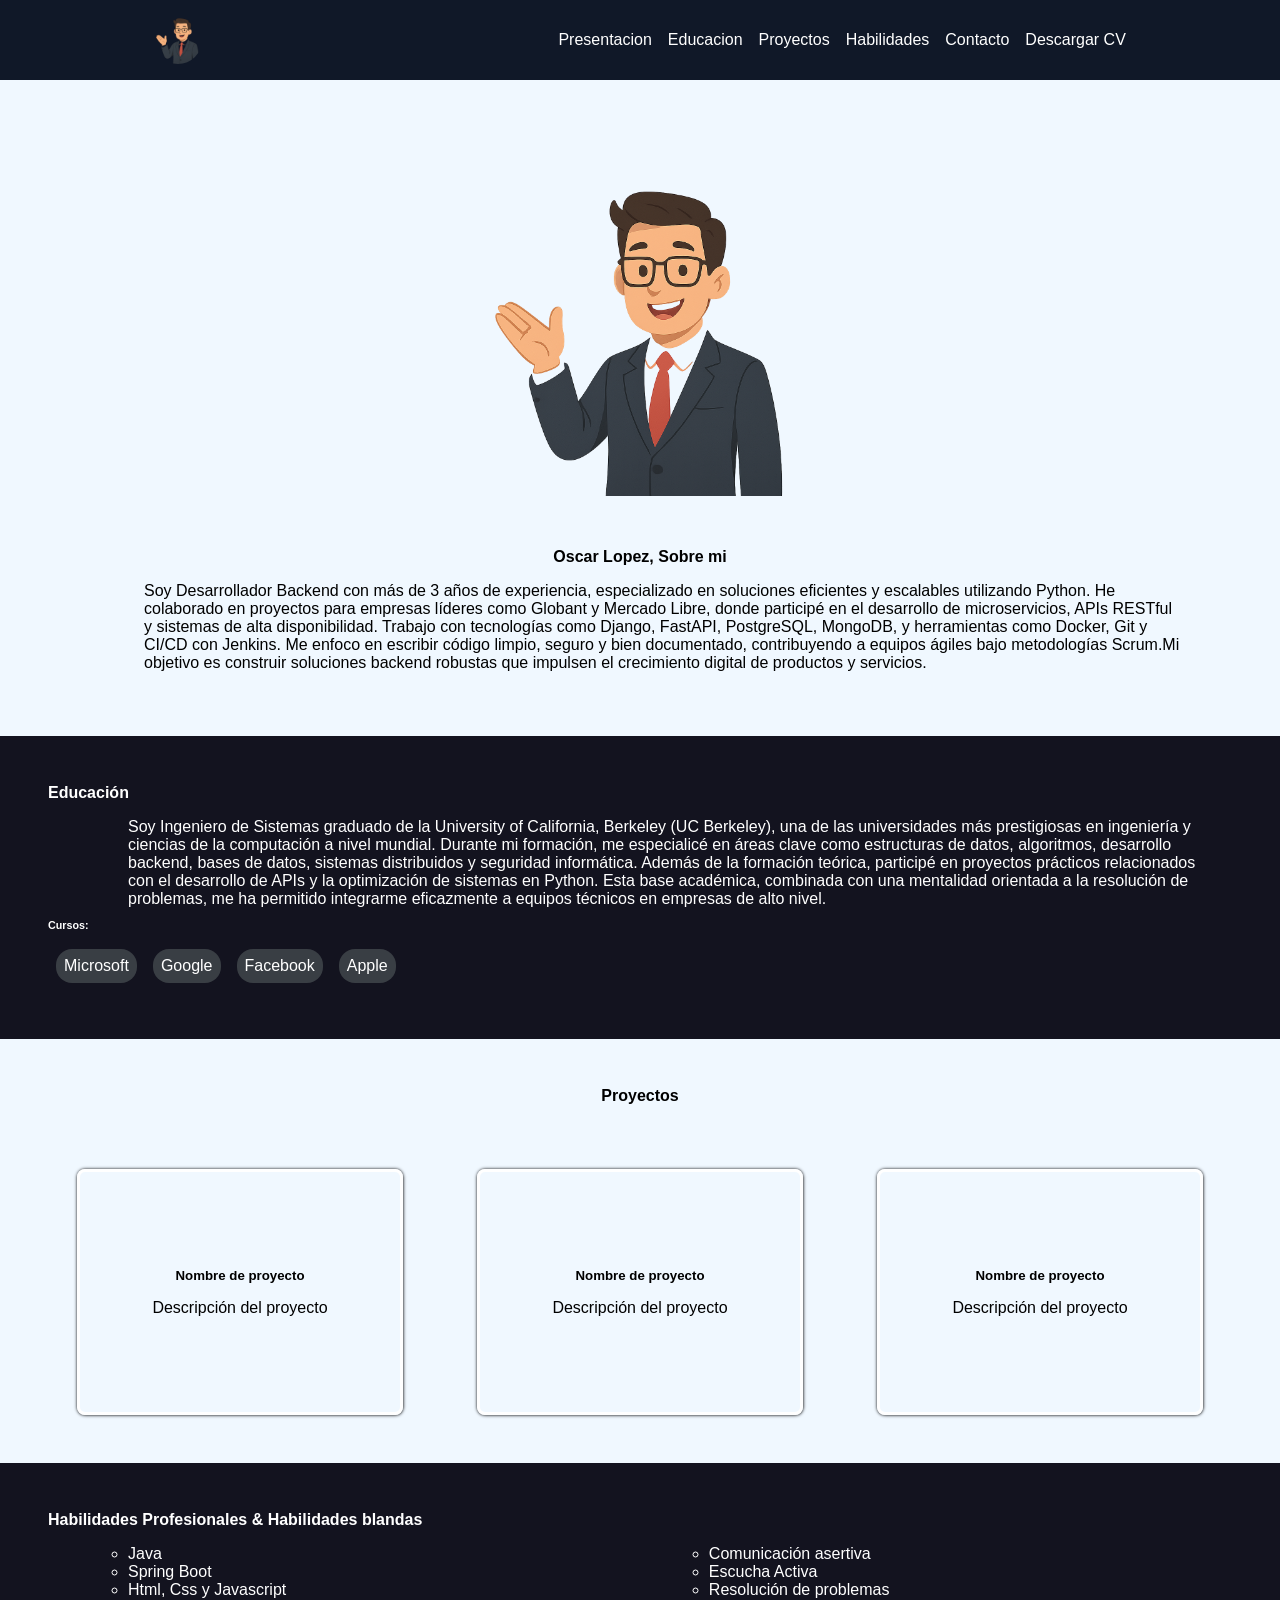
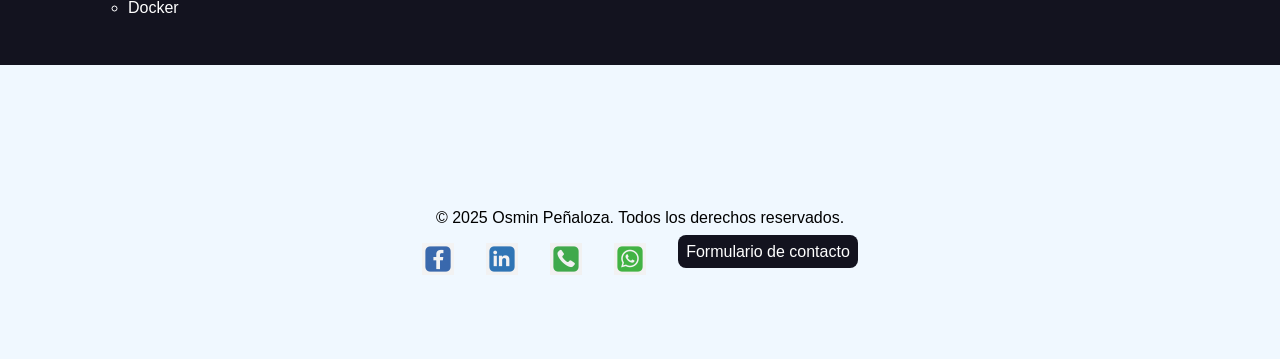
<file: index.html>
<!DOCTYPE html>
<html lang="en">
<head>
    <meta charset="UTF-8">
    <meta name="viewport" content="width=device-width, initial-scale=1.0">
    <title>Person</title>
    <link rel="stylesheet" href="index.css"/>
</head>
<body translate="yes">
    <header id="header-items-1">
        <img src="icono.png" alt="icon"/>
        <nav id="header-nav">
            <div class="menu-toggle" id="menu-toggle">
                ☰
            </div>
            <ol id="header-ol">
                <li><a class="header-a" href="#items-1">Presentacion</a></li:>
                <li><a class="header-a" href="#items-2">Educacion</a></li:>
                <li><a class="header-a" href="#items-3">Proyectos</a></li:>
                <li><a class="header-a" href="#items-4">Habilidades</a></li:>
                <li><a class="header-a" href="#contacto">Contacto</a></li:>
                <li><a class="header-a" href="" download="">Descargar CV</a></li>
            </ol>
        </nav>
    </header>
    <section id="container">
        <section id="items-1">
            <div id="foto">
                <img src="icono.png" alt="" />
            </div>
            <div id="items-1-div-1">
                <h4>Oscar Lopez, Sobre mi</h4>
                <p class="itmes-1-2-div-1-2-p">
                    Soy Desarrollador Backend con más de 3 años de experiencia, especializado en soluciones eficientes
                    y escalables utilizando Python. He colaborado en proyectos para empresas líderes como Globant y Mercado
                    Libre, donde participé en el desarrollo de microservicios, APIs RESTful y sistemas de alta disponibilidad.
                    Trabajo con tecnologías como Django, FastAPI, PostgreSQL, MongoDB, y herramientas como Docker, Git y CI/CD 
                    con Jenkins. Me enfoco en escribir código limpio, seguro y bien documentado, contribuyendo a equipos ágiles 
                    bajo metodologías Scrum.Mi objetivo es construir soluciones backend robustas que impulsen el crecimiento digital 
                    de productos y servicios.
                </p>   
            </div>
        </section>
        <section id="items-2">
            <div id="items-2-div-2">
                <h4>Educación</h4>
                <p class="itmes-1-2-div-1-2-p">
                    Soy Ingeniero de Sistemas graduado de la University of California, Berkeley (UC Berkeley), una de 
                    las universidades más prestigiosas en ingeniería y ciencias de la computación a nivel mundial. 
                    Durante mi formación, me especialicé en áreas clave como estructuras de datos, algoritmos, 
                    desarrollo backend, bases de datos, sistemas distribuidos y seguridad informática. 
                    Además de la formación teórica, participé en proyectos prácticos relacionados con el desarrollo
                    de APIs y la optimización de sistemas en Python. Esta base académica, combinada con una mentalidad 
                    orientada a la resolución de problemas, me ha permitido integrarme eficazmente a equipos técnicos en 
                    empresas de alto nivel.
                </p>
                <h6>Cursos:</h6>
                <ul>
                    <li>Microsoft</li>
                    <li>Google</li>
                    <li>Facebook</li>
                    <li>Apple</li>
                </ul> 
            </div>
        </section>
        <section id="items-3">
            <h4>Proyectos</h4>
            <section id="items-3-section">
                <a class="items-3-a" href="">
                    <div class="items-3-div">
                        <h5>Nombre de proyecto</h5>
                        <p>Descripción del proyecto</p>
                    </div>
                </a>
                <a class="items-3-a" href="">
                    <div class="items-3-div">
                        <h5>Nombre de proyecto</h5>
                        <p>Descripción del proyecto</p>
                    </div>
                </a>
                <a class="items-3-a" href="">
                    <div class="items-3-div">
                        <h5>Nombre de proyecto</h5>
                        <p>Descripción del proyecto</p>
                    </div>
                </a>
            </section>
        </section>
        <section id="items-4">
            <h4 id="items-4-h4">Habilidades Profesionales & Habilidades blandas</h4>
            <div id="items-4-div">
                <ol class="items-4-ol">
                    <li>Java</li>
                    <li>Spring Boot</li>
                    <li>Html, Css y Javascript</li>
                    <li>Docker</li>
                </ol>
                <ol class="items-4-ol">
                    <li>Comunicación asertiva</li>
                    <li>Escucha Activa</li>
                    <li>Resolución de problemas</li>
                </ol>
            </div>
        </section>
    </section>
    <footer id="contacto">
        <div>
            <p>&copy; 2025 Osmin Peñaloza. Todos los derechos reservados.</p>
        </div>
        <ol>
            <li><a href=""><img class="footer-image" src="icono-facebook.png"/></a></li>
            <li><a href=""><img class="footer-image" src="icono-linkendln.png"/></a></li>
            <li><a href=""><img class="footer-image" src="icono-telefono.png" /></a></li>
            <li><a href=""><img class="footer-image" src="icono-whatsapp.png" /></a></li>
            <li><a id="formulario" href="formulario.html">Formulario de contacto</a></li>
        </ol>
    </footer>
    <script src="javascript.js"></script>
</body>
</html>
</file>
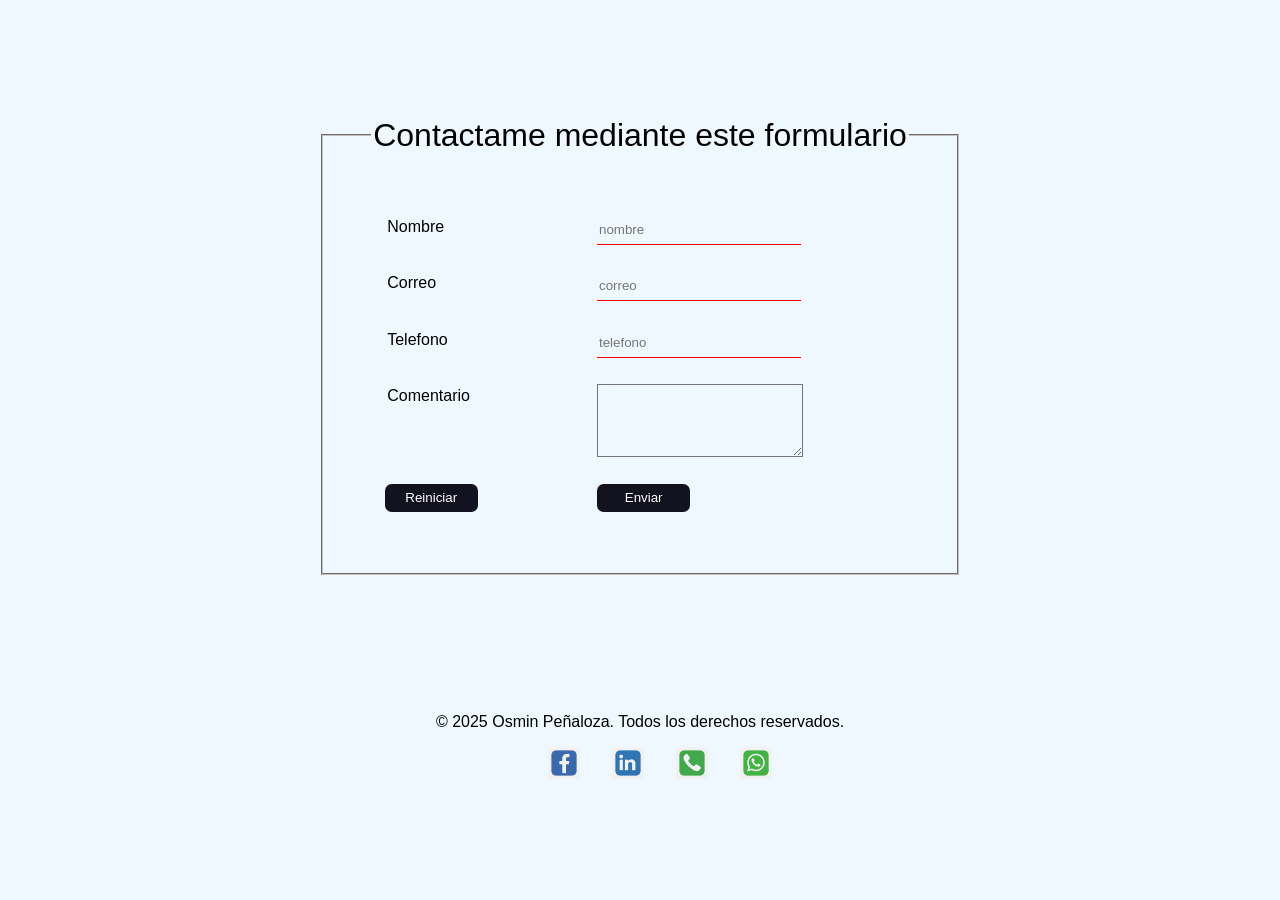
<file: formulario.html>
<!DOCTYPE html>
<html lang="en">
<head>
    <meta charset="UTF-8">
    <meta name="viewport" content="width=device-width, initial-scale=1.0">
    <title>Formulario</title>
    <link rel="stylesheet" href="formulario.css">
</head>
<body translate="yes">
    <section id="container">
        <form action="">
            <fieldset>
                <legend>Contactame mediante este formulario</legend>
                <label for="name">Nombre </label><input type="text" id="name" placeholder="nombre" required/>
                <label for="email">Correo</label><input type="email" id="email" placeholder="correo" required/>
                <label for="tel">Telefono</label><input type="tel" id="tel" placeholder="telefono" required/>
                <label for="text">Comentario</label><textarea name="" id="text"></textarea>
                <button type="reset">Reiniciar</button>
                <button type="submit">Enviar</button>
            </fieldset>
        </form>
    </section>
    <footer id="contacto">
        <div>
            <p>&copy; 2025 Osmin Peñaloza. Todos los derechos reservados.</p>
        </div>
        <ol>
            <li><a href=""><img class="footer-image" src="icono-facebook.png"/></a></li>
            <li><a href=""><img class="footer-image" src="icono-linkendln.png"/></a></li>
            <li><a href=""><img class="footer-image" src="icono-telefono.png" /></a></li>
            <li><a href=""><img class="footer-image" src="icono-whatsapp.png" /></a></li>
        </ol>
    </footer>
    <script src="formulario.css"></script>
</body>
</html>
</file>
<file: index.css>
*{
    margin: 0em;
    padding:0em;
    font-family: 'Segoe UI', sans-serif;
}

body{
    height: 100vh;
    width: 100%;
    background-color:aliceblue;
    font-size: 1em;
    display:grid;
    grid-template-columns: auto;
    grid-template-rows: auto auto auto;
    row-gap: 5em;
    scroll-behavior: smooth;
}

#header-items-1 {
    top:0em;
    position:fixed;
    width:100%;
    padding-top:1em;
    padding-bottom:1em;
    background-color: rgb(16, 24, 40);
    text-align: center;
    color:white;
    display: flex;
    flex-wrap: wrap;
    flex-direction: row;
    justify-content: space-around;
    align-items: center;
    column-gap: 3em;
}


#header-items-1 img{
    width: 3em;
    height: 3em;
    border-radius:50%;
}

.menu-toggle {
  display: none;
  font-size: 2rem;
  cursor: pointer;
}

#header-items-1 nav ol{
    display: flex;
    flex-direction: row;
    gap:1em;
}

#header-items-1 nav ol li{
    list-style-type:none;
}

.header-a{
    text-decoration: none;   
    color:white;
}

.header-a:hover{
    color:bisque;
}

@media(max-width:572px){

    #header-items-1 nav ol{
        display: none;
        position:absolute;
        flex-direction: column;
        background-color:rgb(59, 65, 78);
        top:5em;
        right:0em;
        width: 100%;
        padding:1em;
    }

    #menu-toggle{
        display: block;
        cursor:pointer;
    }  
    
    #header-ol.active{
        display: flex;
    }

    #header-a{
        margin:1em;
    }
}

#container{
    width:100%;
    background-color: aliceblue;
    margin-top:10em;
}

#foto img{
    width:20em;
    height:20em;
}

#items-1{
    padding:1em;
    display: flex;
    flex-direction: column;
    flex-wrap: wrap;
    justify-content: space-around;
    align-items: center;
    text-align: justify;
}

#items-1-div-1{
    padding: 3em;
    text-align: center;
    display: grid;
    
}


#items-1-div-2{
    padding:2em;
    display: flex;
    flex-direction: column;
}


#items-1-div-2 p{
    text-overflow: clip;
}

#items-2{
     background-color:  rgb(19, 19, 31);
     color:white;
     padding:3em;
}

#items-2-div-2 ul{
    display: flex;
}

#items-2-div-2 ul li{
    list-style-type:none;
    border-radius: 1em;
    background-color: rgb(57, 62, 68);
    padding:0.5em;
    margin:0.5em;
    color:white;
    text-align: center;
} 

.itmes-1-2-div-1-2-p{
    text-overflow: clip;
    padding-top:1em;
    padding-left:5em;
    padding-right:2em;
    text-align:start; 
}

h6{
    padding-top: 1em;
    padding-bottom: 1em;
}


#items-3{
    padding:3em;
    display:grid;
    grid-template-columns: auto;
    grid-template-rows: auto auto;
    gap:4em;
    color:black;
    text-align: center;

}

.items-3-a{
    text-decoration: none;
    color:black;
}

#items-3-section{
    display: flex;
    flex-wrap: wrap;
    justify-content: space-around;
    color:black;
    gap:1em;

}

.items-3-div{
    width: 20em;
    height: 15em;
    border-radius:0.5em;
    border-style: solid;
    border-color: white;
    box-shadow: 0.01em 0.01em 0.2em 0.01em;
    display: flex;
    flex-direction: column;
    justify-content: center;
    gap:1em;
}

.items-3-div:hover{
    box-shadow: 0.01em 0.01em 0.2em 0.02em;
}


#items-4{
    padding:3em;
    background-color: rgb(19, 19, 31);
    color:white;
    display: grid;
    grid-template-columns:auto;
    grid-template-rows:auto auto;
    gap:1em;
}
#items-4-div{
    display: grid;
    grid-template-columns: auto auto;
    grid-template-rows: auto;
}

.items-4-ol{
    list-style-type: circle;
    text-align: start;
    padding-left: 5em;
}

footer{
    background-color:  aliceblue;
    color:black;
    text-align: center;
    padding-top:4em;
    padding-left:1em;
    padding-right:1em;
    padding-bottom:4em;
}

footer ol {
    display: flex;
    flex-wrap: wrap;
    justify-content: center;

}

footer ol li {
    padding:1em;
    list-style-type:none;
}

#formulario{
    text-decoration: none;
    color:white;
    background-color: rgb(19, 19, 31);
    border-radius: 0.5em;;
    padding: 0.5em;
}

#formulario:hover{
    background-color: rgb(71, 71, 99);
}

.footer-image{
    width: 2em;
    height: 2em;
}
</file>
<file: formulario.css>
*{
    margin:0em;
    padding:oem;
    font-family: 'Segoe UI', Tahoma, Geneva, Verdana, sans-serif;
}

body{
    height: 100vh;
    width: 100vw;
    display: grid;
    grid-template-columns: auto;
    grid-template-rows: auto auto;
    background-color:aliceblue;
    color:black;
    justify-content: center;
    align-items: center;
    
}

section{
    padding-top: 5em;

}
fieldset{
    padding:3em;
    display: grid;
    grid-template-columns: auto auto;
}

legend{
    font-size: 2em;
}

label{
    margin:1em;
    text-align: start;
}

input{
    margin:1em;
    width: 15em;
    height: 2em;
    border:none;
    border-bottom-style: solid;
    border-bottom-width:0.1em;
    background:transparent;
    outline-color:aqua;
}

input:valid{
    border-bottom-color:green;
}

input:invalid{
    border-bottom-color:red;
}

textarea{
    width:15em;
    height: 5em;
    margin:1em;
    outline-color:aqua;
    border-bottom-style: solid;
    border-bottom-width:0.1em;
    background: transparent;
}
button{
    border:none;
    color:white;
    background-color: rgb(19, 19, 31);
    border-radius: 0.5em;
    padding: 0.5em;
    cursor: pointer;
    margin:1em;
    width: 7em;
}

button:hover{
    background-color: rgb(71, 71, 99);
}
footer{
    background-color:  aliceblue;
    color:black;
    text-align: center;
    padding-top:4em;
    padding-left:1em;
    padding-right:1em;
    padding-bottom:4em;
}

footer ol {
    display: flex;
    justify-content: center;

}

footer ol li {
    padding:1em;
    list-style-type:none;
}

.footer-image{
    width: 2em;
    height: 2em;
}
</file>
